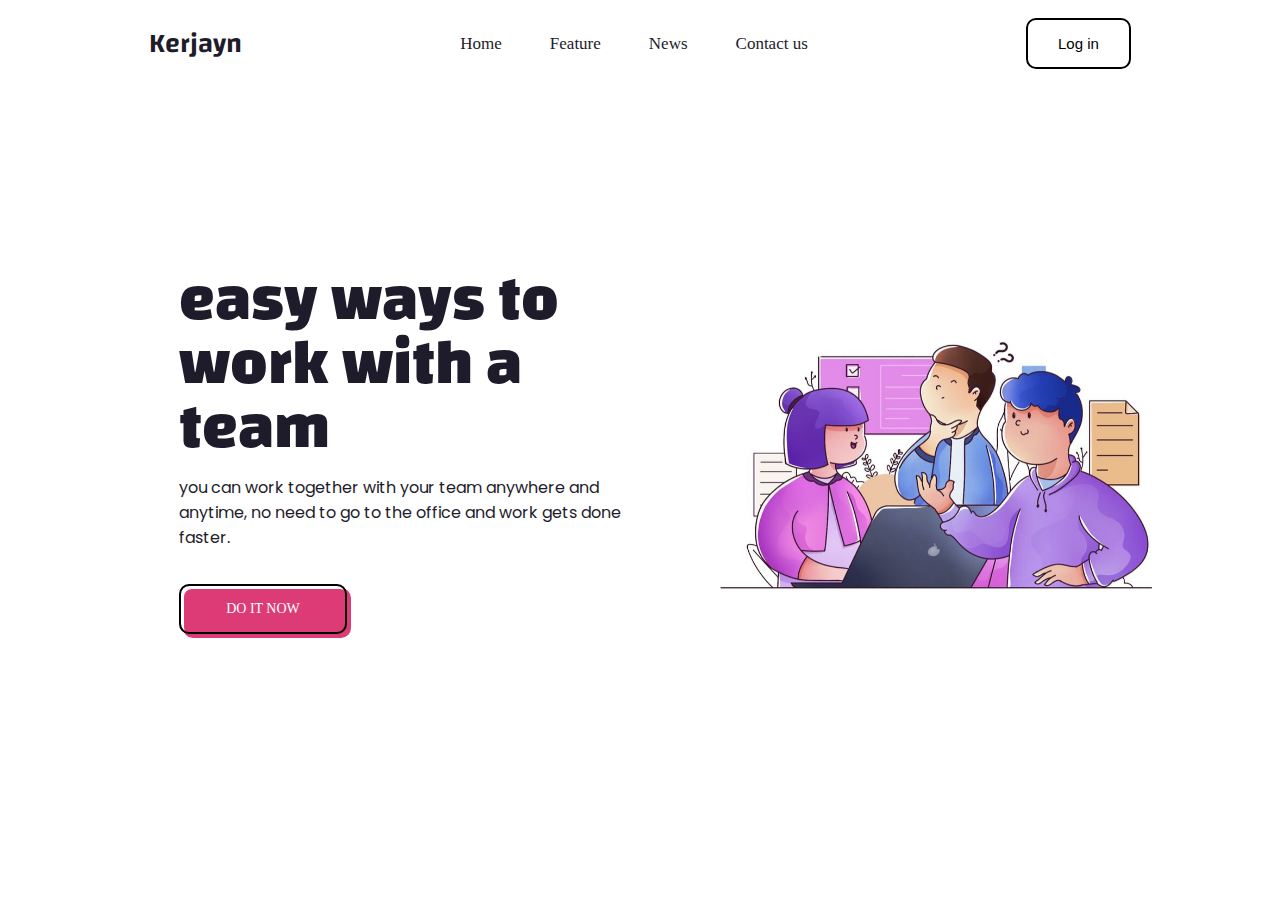
<file: index.html>
<!DOCTYPE html>
<html lang="en">
  <head>
    <meta charset="UTF-8" />
    <meta name="viewport" content="width=device-width, initial-scale=1.0" />
    <link rel="stylesheet" href="style.css" />
    <title>Kerjayn</title>
  </head>
  <body>
    <header>
      <nav class="navigation">
        <a href="#" class="logo">Kerjayn</a>
        <ul class="nav-menu">
          <li class="nav-item"><a href="#">Home</a></li>
          <li class="nav-item"><a href="#">Feature</a></li>
          <li class="nav-item"><a href="#">News</a></li>
          <li class="nav-item"><a href="#">Contact us</a></li>
        </ul>
        <div>
          <a href="assets/FormLogin/login.html"
            ><button class="login">Log in</button></a
          >
        </div>
        <div class="menu">
          <span class="bar"></span>
          <span class="bar"></span>
          <span class="bar"></span>
        </div>
      </nav>
    </header>
    <main>
      <section class="home">
        <div class="home-text">
          <h1 class="text-h1">easy ways to work with a team</h1>
          <p>
            you can work together with your team anywhere and anytime, no need
            to go to the office and work gets done faster.
          </p>
          <a href="#" class="home-btn">DO IT NOW</a>
        </div>
        <div class="home-img">
          <img src="assets/home-pic.jpg" alt="kerjayn" />
        </div>
      </section>
    </main>
    <script src="script.js"></script>
  </body>
</html>
</file>
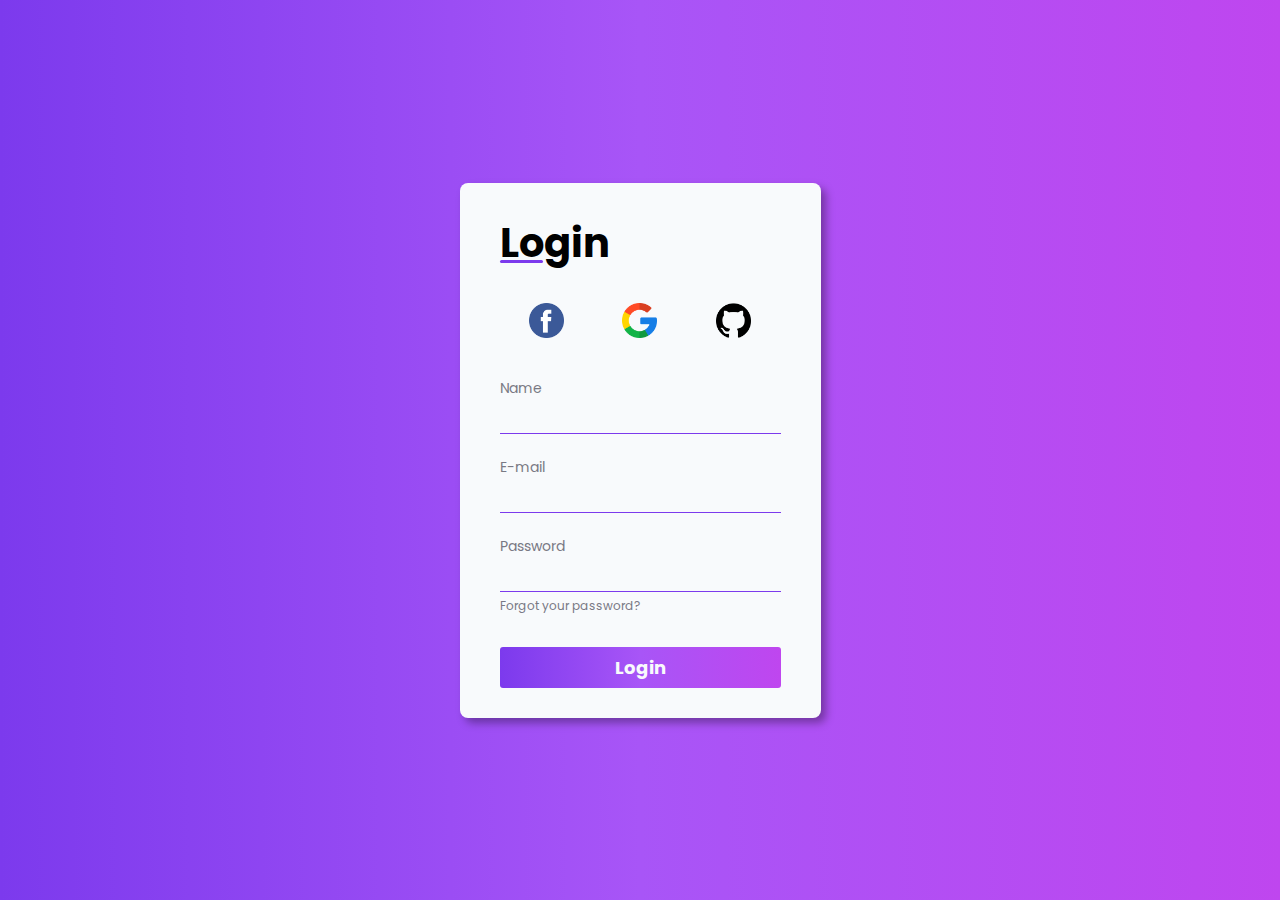
<file: assets/FormLogin/login.html>
<!DOCTYPE html>
<html lang="en">
<head>
    <meta charset="UTF-8">
    <meta http-equiv="X-UA-Compatible" content="IE=edge">
    <meta name="viewport" content="width=device-width, initial-scale=1.0">
    <link rel="stylesheet" href="https://cdnjs.cloudflare.com/ajax/libs/font-awesome/6.2.0/css/all.min.css" integrity="sha512-xh6O/CkQoPOWDdYTDqeRdPCVd1SpvCA9XXcUnZS2FmJNp1coAFzvtCN9BmamE+4aHK8yyUHUSCcJHgXloTyT2A==" crossorigin="anonymous" referrerpolicy="no-referrer" />
    
    <link rel="stylesheet" href="assets-login/LoginCSS/loginstyle.css">
    
    <title>Login Dark/Light Mode</title>
</head>
<body>   
    <main id="container">
        <form id="login_form">
            <!-- FORM HEADER -->
            <div id="form_header">
                <h1>Login</h1>
                <i id="mode_icon" class="fa-solid fa-moon"></i>
            </div>

            <!-- SOCIAL MEDIA LINKS -->
            <div id="social_media">
                <!-- FACEBOOK -->
                <a href="#">
                    <img src="assets-login/imgs/facebook.png" alt="">
                </a>

                <!-- GOOGLE -->
                <a href="#">
                    <img src="assets-login/imgs/google.png" alt="Google logo">
                </a>
                
                <!-- GITHUB -->
                <a href="#">
                    <img src="assets-login/imgs/github.png" alt="">
                </a>
            </div>

            <!-- INPUTS -->
            <div id="inputs">
                <!-- NAME -->
                <div class="input-box">
                    <label for="name">
                        Name
                        <div class="input-field">
                            <i class="fa-solid fa-user"></i>
                            <input type="text" id="name" name="name">
                        </div>
                    </label>
                </div>
                
                <!-- EMAIL -->
                <div class="input-box">
                    <label for="email">
                        E-mail
                        <div class="input-field">
                            <i class="fa-solid fa-envelope"></i>
                            <input type="email" id="email" name="email">
                        </div>
                    </label>
                </div>
                
                <!-- PASSWORD -->
                <div class="input-box">
                    <label for="password">
                        Password
                        <div class="input-field">
                            <i class="fa-solid fa-key"></i>
                            <input type="password" id="password" name="password">
                        </div>
                    </label>
                    
                    <!-- FORGOT PASSWORD -->
                    <div id="forgot_password">
                        <a href="#">
                            Forgot your password?
                        </a>
                    </div>
                </div>
            </div>

            <!-- LOGIN BUTTON -->
            <button type="submit" id="login_button">
                Login
            </button>
        </form>
    </main>

    <!-- JAVASCRIPT -->
    <script type="text/javascript" src="assets-login/LoginJS/loginscript.js"></script>
</body>
</html>
</file>
<file: style.css>
@import url('https://fonts.googleapis.com/css2?family=Changa:wght@800&family=Poppins:wght@200&display=swap');

* {
  margin: 0;
  padding: 0;
  box-sizing: border-box;
  list-style: none;
  text-decoration: none;
}
:root {
  --rose: #f34b88;
  --white: #fff;
  --dark: #1e1c2a;
}
body {
  color: var(--dark);
  background: var(--white);
}
.navigation {
  display: flex;
  align-items: center;
  justify-content: space-around;
  padding: 18px 40px;
  width: 100%;
  background: var(--white);
  transition: all 0.5s;
  position: fixed;
}
.navigation .logo {
  color: var(--dark);
  font-family: 'Changa', sans-serif;
  font-size: 1.7rem;
  font-weight: 600;
}
.logo span {
  color: var(--dark);
}
.navigation ul {
  display: flex;
  align-items: center;
  gap: 3rem;
}
.navigation ul li a {
  color: var(--dark);
  font-size: 17px;
  font-weight: 500;
  transition: all 0.5s;
}
.navigation ul li a:hover {
  color: var(--dark);
  text-shadow: 1px 1px 1px rgba(2, 0, 0, 0.4);
  transition: text-shadow 0.3s ease-in-out;
  text-decoration: underline;
  text-underline-offset: 0.3em;
}

.login {
  font-size: 15px;
  font-weight: 300;
  background: #fff;
  color: #000;
  border: 2px solid #000;
  padding: 15px 30px;
  border-radius: 10px;
  cursor: pointer;
  display: inline-block;
}

.login:hover {
  background: #dc3b75;
  color: #fff;
}

.menu {
  cursor: pointer;
  display: none;
}
.menu .bar {
  display: block;
  width: 28px;
  height: 3px;
  border-radius: 3px;
  background: var(--dark);
  margin: 5px auto;
  transition: all 0.3s;

}
.menu .bar:nth-child(1),
.menu .bar:nth-child(3) {
  background: var(--rose);
}

.menu.ativo .login {
  margin-left: 10px; /* Espaçamento entre o ícone do menu e o botão */
}

.home {
  width: 100%;
  height: 100vh;
  display: flex;
  align-items: center;
  justify-content: space-between;
  padding: 0px 10%;
}
.home-text {
  max-width: 37rem;
  padding: 0px 5%;
}

.home-text .text-h1 {
  font-family: 'Changa', sans-serif;
  font-weight: 800;
  font-size: 4rem;
  margin-bottom: 1rem;
  line-height: 4rem;
}
.home-text p {
  font-family: "Poppins", sans-serif;
  font-size: 16px;
  margin-bottom: 34px;
}
.home-btn {
  display: inline-block;
  padding: 15px 45px;
  background: #dc3b75;
  color: #fff;
  font-size: 14px;
  font-weight: 500;
  border-radius: 10px;
  border: 2px solid #000;
  box-shadow: 4px 4px 0px #dc3b75, inset 3px 3px 0px #fff;
  transition: all 0.2s;
}

.home-btn:active {
  transform: translate(3px, 3px);
  box-shadow: inset 3px 3px 0px #dc3b75;
}
.home-img img {
  display: flex;
  margin-top: 20px;
  width: 100%;
}
@media (max-width: 785px) {
  .navigation {
    padding: 18px 20px;
  }

  .menu.ativo .login {
    display: inline-block;
  }

  .menu {
    display: block;
  }
  .menu.ativo .bar:nth-child(1) {
    transform: translateY(8px) rotate(45deg);
  }
  .menu.ativo .bar:nth-child(2) {
    opacity: 0;
  }
  .menu.ativo .bar:nth-child(3) {
    transform: translateY(-8px) rotate(-45deg);
  }
  .nav-menu {
    position: fixed;
    right: -100%;
    top: 70px;
    width: 100%;
    height: 100%;
    flex-direction: column;
    background: var(--white);
    gap: -10px;
    transition: 0.3s;
  }
  .nav-menu.ativo {
    right: 0;
  }
  .nav-item {
    margin: 16px 0;
  }
  
  /*main*/
  .home {
    padding: 100px 2%;
    flex-direction: column;
    text-align: center;
    overflow: hidden;
    gap: 5rem;
  }
  .home .text-h4 {
    font-size: 15px;
  }
  .home .text-h1 {
    font-size: 2.5rem;
    line-height: 3rem;
  }
  .home p {
    font-size: 15px;
  }
  .home-img {
    width: 58%;
  }
}
</file>
<file: assets/FormLogin/assets-login/LoginCSS/loginstyle.css>
@import url('https://fonts.googleapis.com/css2?family=Poppins:wght@100;200;300;400&display=swap');

/** Variables - colors **/
:root {
    /* Light */
    --color-light-50: #f8fafc;

    /* Dark */
    --color-dark-50: #797984;
    --color-dark-100: #312d37;
    --color-dark-900: #000;

    /* Purple */
    --color-purple-50: #7c3aed;
    --color-purple-100: #a855f7;
    --color-purple-200: #bf46ef;

    /* Gradient */
    --color-gradient: linear-gradient(90deg, var(--color-purple-50), var(--color-purple-100), var(--color-purple-200));
}

/* General */
* {
    font-family: 'Poppins', sans-serif;
    margin: 0;
    padding: 0;
    box-sizing: border-box;
}

#container {
    height: 100vh;
    width: 100%;
    display: flex;
    justify-content: center;
    align-items: center;
    background: var(--color-gradient);
}

#login_form {
    display: flex;
    flex-direction: column;
    height: fit-content;
    background-color: var(--color-light-50);
    padding: 30px 40px;
    border-radius: 8px;
    gap: 30px;
    box-shadow: 5px 5px 8px rgba(0, 0, 0, 0.336);
    animation: dark-to-light-background 0.3s ease-in-out;
}

/* Form Header */
#form_header {
    display: flex;
    align-items: center;
    justify-content: space-between;
}

#form_header h1 {
    font-size: 40px;
    position: relative;
}

#form_header h1::before {
    position: absolute;
    content: '';
    width: 40%;
    height: 3px;
    background-color: var(--color-purple-50);
    bottom: 10px;
    border-radius: 5px;
}

#mode_icon {
    cursor: pointer;
    font-size: 20px;
}

/* Social Media */
#social_media {
    display: flex;
    justify-content: space-around;
}

#social_media img {
    width: 35px;
}

#social_media img:hover {
    transform: scale(1.2);
}

/* Inputs */
#inputs {
    display: flex;
    align-items: center;
    justify-content: center;
    flex-direction: column;
    gap: 20px;
}

.input-box>label {
    font-size: 14px;
    color: var(--color-dark-50);
}

.input-field {
    display: flex;
    align-items: center;
    gap: 15px;
    padding: 3px;
    border-bottom: 1px solid var(--color-purple-50);
    cursor: text;
}

.input-field i {
    font-size: 18px;
    cursor: text;
    color: var(--color-dark-900);
} 

.input-field input {
    border: none;
    width: 260px;
    background-color: transparent;
    font-size: 18px;
    padding: 0px 5px;
}

.input-field input:focus {
    outline: none;
}

/* Forgot password */
#forgot_password a {
    text-decoration: none;
    color: var(--color-dark-50);
    font-size: 12px;
}

#forgot_password a:hover {
    color: var(--color-purple-50);
}

/* Login Button */
#login_button {
    border: none;
    background: var(--color-gradient);
    padding: 7px;
    border-radius: 3px;
    color: var(--color-light-50);
    font-weight: bold;
    font-size: 18px;
    cursor: pointer;
}

#login_button:hover {
    transform: scale(1.05);
}

/* Dark Mode */
.dark#login_form {
    color: var(--color-light-50);
    background-color: var(--color-dark-100);
    animation: light-to-dark-background 0.3s ease-in-out;
}

.dark#login_form .input-field input,
.dark#login_form .input-field i {
    color: var(--color-light-50);
}

@keyframes dark-to-light-background {
    0% {
        background-color:var(--color-dark-100);
    }
    100.0% {
        background-color:var(--color-light-50);
    }
}

@keyframes light-to-dark-background {
    0% {
        background-color:var(--color-light-50);
    }
    100.0% {
        background-color:var(--color-dark-100); 
    }
}
</file>
